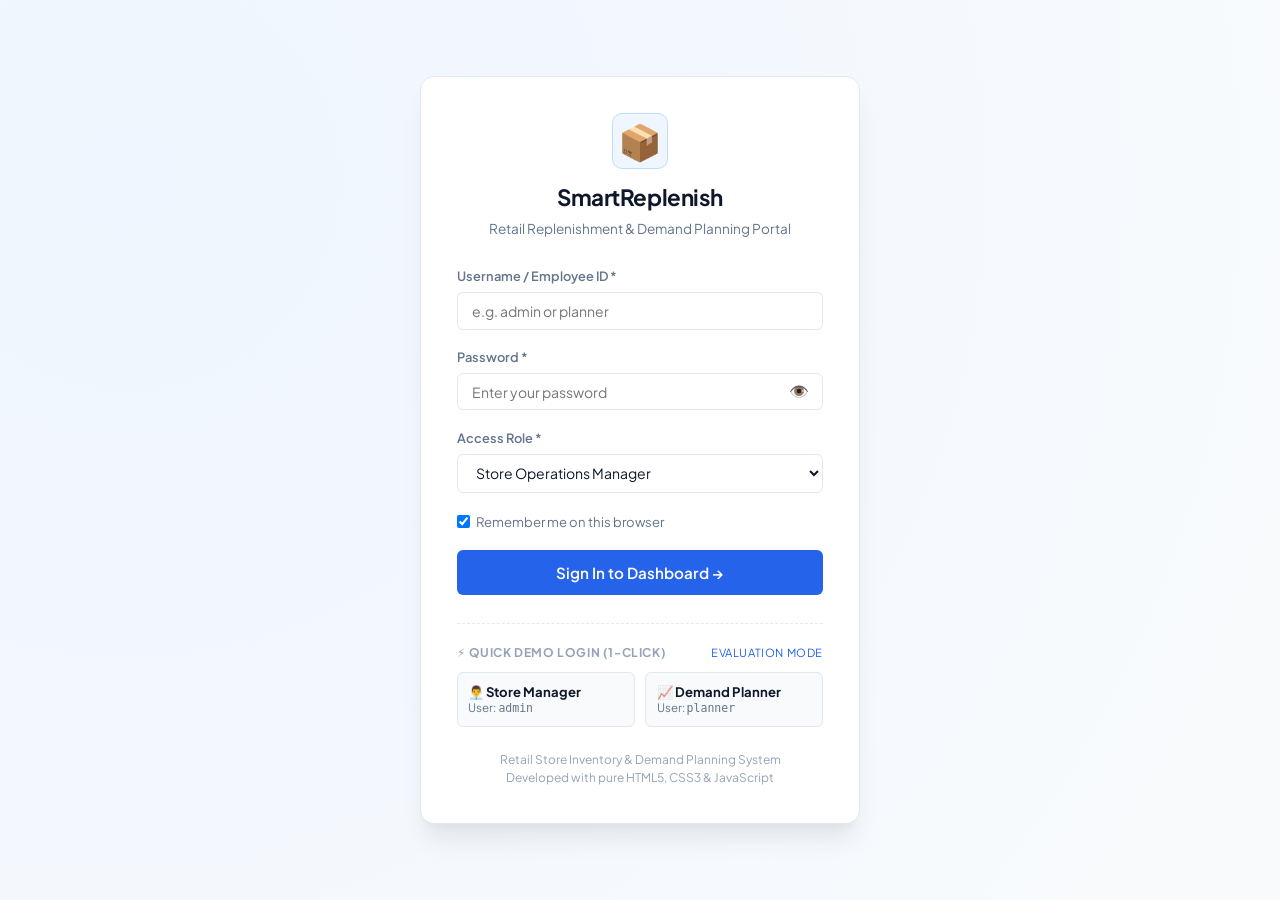
<file: Retail Store/login.html>
<!DOCTYPE html>
<html lang="en">
<head>
    <meta charset="UTF-8">
    <meta name="viewport" content="width=device-width, initial-scale=1.0">
    <title>Login - SmartReplenish Retail Portal</title>
    <link rel="stylesheet" href="style.css">
    <!-- Google Fonts -->
    <link rel="preconnect" href="https://fonts.googleapis.com">
    <link rel="preconnect" href="https://fonts.gstatic.com" crossorigin>
    <link href="https://fonts.googleapis.com/css2?family=Plus+Jakarta+Sans:wght@400;500;600;700&display=swap" rel="stylesheet">
</head>
<body class="login-body">

    <div class="login-card">
        <!-- Brand Header -->
        <div class="login-brand">
            <div class="brand-icon">📦</div>
            <h1>SmartReplenish</h1>
            <p>Retail Replenishment & Demand Planning Portal</p>
        </div>

        <!-- Alert for Invalid Credentials -->
        <div id="login-alert" class="login-alert">
            Invalid username or password. Please try again.
        </div>

        <!-- Login Form -->
        <form id="form-login" class="login-form">
            <div class="form-group">
                <label for="username">Username / Employee ID *</label>
                <input 
                    type="text" 
                    id="username" 
                    class="form-control" 
                    placeholder="e.g. admin or planner" 
                    autocomplete="username" 
                    required
                >
            </div>

            <div class="form-group">
                <label for="password">Password *</label>
                <div class="password-wrapper">
                    <input 
                        type="password" 
                        id="password" 
                        class="form-control" 
                        placeholder="Enter your password" 
                        autocomplete="current-password" 
                        required
                    >
                    <button type="button" id="btn-toggle-password" class="btn-toggle-pw" title="Show / Hide Password">
                        👁️
                    </button>
                </div>
            </div>

            <div class="form-group">
                <label for="user-role-select">Access Role *</label>
                <select id="user-role-select" class="form-control" required>
                    <option value="Store Operations Manager">Store Operations Manager</option>
                    <option value="Demand Planning Specialist">Demand Planning Specialist</option>
                    <option value="Supply Chain Analyst">Supply Chain Analyst</option>
                </select>
            </div>

            <div class="login-options">
                <label class="remember-label">
                    <input type="checkbox" id="remember-me" checked>
                    <span>Remember me on this browser</span>
                </label>
            </div>

            <button type="submit" class="btn btn-primary btn-login-submit" id="btn-submit-login">
                Sign In to Dashboard →
            </button>
        </form>

        <!-- Quick Demo Login Helpers for Teacher/Sir Evaluation -->
        <div class="demo-accounts-box">
            <div class="demo-title">
                <span>⚡ Quick Demo Login (1-Click)</span>
                <span style="font-weight: normal; font-size: 0.7rem; color: var(--primary);">Evaluation Mode</span>
            </div>
            <div class="demo-grid">
                <button type="button" class="demo-account-btn" id="btn-demo-admin">
                    <span class="demo-account-name">👨‍💼 Store Manager</span>
                    <span class="demo-account-role">User: <code>admin</code></span>
                </button>
                <button type="button" class="demo-account-btn" id="btn-demo-planner">
                    <span class="demo-account-name">📈 Demand Planner</span>
                    <span class="demo-account-role">User: <code>planner</code></span>
                </button>
            </div>
        </div>

        <div class="login-footer">
            Retail Store Inventory & Demand Planning System<br>
            Developed with pure HTML5, CSS3 & JavaScript
        </div>
    </div>

    <!-- Login Logic -->
    <script src="login.js"></script>
</body>
</html>
</file>
<file: Retail Store/style.css>
/* ==========================================================
   Retail Store Replenishment & Demand Planning Dashboard
   Stylesheet: style.css
   Author: Retail Supply Chain Project
   ========================================================== */

:root {
    --primary: #2563eb;
    --primary-hover: #1d4ed8;
    --primary-light: #eff6ff;
    
    --success: #10b981;
    --success-hover: #059669;
    --success-light: #ecfdf5;
    
    --warning: #f59e0b;
    --warning-hover: #d97706;
    --warning-light: #fffbeb;
    
    --danger: #ef4444;
    --danger-hover: #dc2626;
    --danger-light: #fef2f2;
    
    --bg-main: #f8fafc;
    --bg-card: #ffffff;
    --text-primary: #0f172a;
    --text-secondary: #64748b;
    --text-muted: #94a3b8;
    
    --border-color: #e2e8f0;
    --border-focus: #93c5fd;
    
    --shadow-sm: 0 1px 2px 0 rgba(0, 0, 0, 0.05);
    --shadow-md: 0 4px 6px -1px rgba(0, 0, 0, 0.08), 0 2px 4px -2px rgba(0, 0, 0, 0.05);
    --shadow-lg: 0 10px 15px -3px rgba(0, 0, 0, 0.08), 0 4px 6px -4px rgba(0, 0, 0, 0.05);
    
    --radius-sm: 6px;
    --radius-md: 10px;
    --radius-lg: 14px;
    
    --font-family: 'Plus Jakarta Sans', system-ui, -apple-system, sans-serif;
    --transition: all 0.2s ease-in-out;
}

* {
    margin: 0;
    padding: 0;
    box-sizing: border-box;
}

body {
    font-family: var(--font-family);
    background-color: var(--bg-main);
    color: var(--text-primary);
    line-height: 1.5;
    -webkit-font-smoothing: antialiased;
    min-height: 100vh;
}

/* ---------------- Top App Header ---------------- */
.app-header {
    background-color: var(--bg-card);
    border-bottom: 1px solid var(--border-color);
    padding: 1rem 2rem;
    position: sticky;
    top: 0;
    z-index: 40;
    box-shadow: var(--shadow-sm);
}

.header-container {
    max-width: 1400px;
    margin: 0 auto;
    display: flex;
    justify-content: space-between;
    align-items: center;
    flex-wrap: wrap;
    gap: 1rem;
}

.brand {
    display: flex;
    align-items: center;
    gap: 0.85rem;
}

.brand-icon {
    font-size: 2rem;
    background: var(--primary-light);
    border: 1px solid #bfdbfe;
    width: 48px;
    height: 48px;
    display: flex;
    align-items: center;
    justify-content: center;
    border-radius: var(--radius-md);
}

.brand h1 {
    font-size: 1.35rem;
    font-weight: 700;
    color: var(--text-primary);
    letter-spacing: -0.02em;
}

.subtitle {
    font-size: 0.82rem;
    color: var(--text-secondary);
}

.header-actions {
    display: flex;
    align-items: center;
    gap: 0.75rem;
    flex-wrap: wrap;
}

/* ---------------- Layout & Container ---------------- */
.main-container {
    max-width: 1400px;
    margin: 1.75rem auto 3rem;
    padding: 0 1.5rem;
}

/* ---------------- KPI Cards Grid ---------------- */
.kpi-grid {
    display: grid;
    grid-template-columns: repeat(auto-fit, minmax(240px, 1fr));
    gap: 1.25rem;
    margin-bottom: 2rem;
}

.kpi-card {
    background-color: var(--bg-card);
    border: 1px solid var(--border-color);
    border-radius: var(--radius-lg);
    padding: 1.25rem 1.5rem;
    display: flex;
    align-items: center;
    gap: 1.2rem;
    box-shadow: var(--shadow-sm);
    transition: var(--transition);
}

.kpi-card:hover {
    transform: translateY(-2px);
    box-shadow: var(--shadow-md);
}

.kpi-icon {
    width: 52px;
    height: 52px;
    border-radius: var(--radius-md);
    display: flex;
    align-items: center;
    justify-content: center;
    font-size: 1.6rem;
    flex-shrink: 0;
}

.icon-blue { background: #dbeafe; }
.icon-amber { background: #fef3c7; }
.icon-red { background: #fee2e2; }
.icon-green { background: #d1fae5; }

.kpi-details {
    display: flex;
    flex-direction: column;
}

.kpi-label {
    font-size: 0.82rem;
    font-weight: 600;
    color: var(--text-secondary);
    text-transform: uppercase;
    letter-spacing: 0.04em;
}

.kpi-value {
    font-size: 1.75rem;
    font-weight: 700;
    color: var(--text-primary);
    line-height: 1.2;
    margin: 0.2rem 0;
}

.kpi-subtext {
    font-size: 0.78rem;
    color: var(--text-muted);
}

.text-amber { color: #d97706; }
.text-red { color: #dc2626; }
.text-green { color: #059669; }
.text-blue { color: #2563eb; }

/* ---------------- Tab Navigation ---------------- */
.tab-nav {
    display: flex;
    gap: 0.5rem;
    border-bottom: 2px solid var(--border-color);
    margin-bottom: 1.5rem;
    overflow-x: auto;
    scrollbar-width: none;
}

.tab-nav::-webkit-scrollbar {
    display: none;
}

.tab-btn {
    background: transparent;
    border: none;
    padding: 0.85rem 1.25rem;
    font-family: inherit;
    font-size: 0.95rem;
    font-weight: 600;
    color: var(--text-secondary);
    cursor: pointer;
    border-bottom: 2px solid transparent;
    margin-bottom: -2px;
    white-space: nowrap;
    transition: var(--transition);
}

.tab-btn:hover {
    color: var(--primary);
}

.tab-btn.active {
    color: var(--primary);
    border-bottom-color: var(--primary);
    background-color: transparent;
}

.tab-content {
    display: none;
}

.tab-content.active {
    display: block;
    animation: fadeIn 0.2s ease-in-out;
}

@keyframes fadeIn {
    from { opacity: 0; transform: translateY(4px); }
    to { opacity: 1; transform: translateY(0); }
}

/* ---------------- Panels & Tables ---------------- */
.panel {
    background: var(--bg-card);
    border: 1px solid var(--border-color);
    border-radius: var(--radius-lg);
    padding: 1.75rem;
    box-shadow: var(--shadow-sm);
}

.panel-header {
    display: flex;
    justify-content: space-between;
    align-items: center;
    flex-wrap: wrap;
    gap: 1.25rem;
    margin-bottom: 1.5rem;
}

.panel-header h2 {
    font-size: 1.25rem;
    font-weight: 700;
    color: var(--text-primary);
}

.panel-desc {
    font-size: 0.86rem;
    color: var(--text-secondary);
    margin-top: 0.2rem;
}

.table-filters {
    display: flex;
    gap: 0.75rem;
    align-items: center;
    flex-wrap: wrap;
}

.table-responsive {
    width: 100%;
    overflow-x: auto;
    border: 1px solid var(--border-color);
    border-radius: var(--radius-md);
}

.data-table {
    width: 100%;
    border-collapse: collapse;
    text-align: left;
    font-size: 0.9rem;
}

.data-table th {
    background-color: #f1f5f9;
    color: var(--text-secondary);
    font-weight: 600;
    text-transform: uppercase;
    font-size: 0.75rem;
    letter-spacing: 0.05em;
    padding: 0.85rem 1rem;
    border-bottom: 1px solid var(--border-color);
    white-space: nowrap;
}

.data-table td {
    padding: 0.9rem 1rem;
    border-bottom: 1px solid var(--border-color);
    vertical-align: middle;
}

.data-table tbody tr:last-child td {
    border-bottom: none;
}

.data-table tbody tr:hover {
    background-color: #f8fafc;
}

.sku-cell {
    display: flex;
    flex-direction: column;
}

.sku-title {
    font-weight: 600;
    color: var(--text-primary);
}

.sku-code-tag {
    font-size: 0.75rem;
    color: var(--text-muted);
    font-family: monospace;
}

/* Badges for stock condition */
.badge {
    display: inline-flex;
    align-items: center;
    gap: 0.35rem;
    padding: 0.3rem 0.65rem;
    border-radius: 9999px;
    font-size: 0.78rem;
    font-weight: 600;
    white-space: nowrap;
}

.badge-success {
    background: var(--success-light);
    color: var(--success-hover);
    border: 1px solid #a7f3d0;
}

.badge-warning {
    background: var(--warning-light);
    color: var(--warning-hover);
    border: 1px solid #fde68a;
}

.badge-danger {
    background: var(--danger-light);
    color: var(--danger-hover);
    border: 1px solid #fecaca;
}

.badge-info {
    background: var(--primary-light);
    color: var(--primary);
    border: 1px solid #bfdbfe;
}

/* ---------------- Buttons & Controls ---------------- */
.btn {
    display: inline-flex;
    align-items: center;
    justify-content: center;
    gap: 0.4rem;
    font-family: inherit;
    font-size: 0.875rem;
    font-weight: 600;
    padding: 0.55rem 1rem;
    border-radius: var(--radius-sm);
    border: 1px solid transparent;
    cursor: pointer;
    transition: var(--transition);
    text-decoration: none;
}

.btn-primary {
    background-color: var(--primary);
    color: #ffffff;
}

.btn-primary:hover {
    background-color: var(--primary-hover);
}

.btn-secondary {
    background-color: #475569;
    color: #ffffff;
}

.btn-secondary:hover {
    background-color: #334155;
}

.btn-success {
    background-color: var(--success);
    color: #ffffff;
}

.btn-success:hover {
    background-color: var(--success-hover);
}

.btn-outline {
    background-color: transparent;
    border-color: var(--border-color);
    color: var(--text-secondary);
}

.btn-outline:hover {
    background-color: #f1f5f9;
    color: var(--text-primary);
}

.btn-sm {
    padding: 0.35rem 0.65rem;
    font-size: 0.8rem;
}

.form-control {
    font-family: inherit;
    font-size: 0.875rem;
    padding: 0.55rem 0.85rem;
    border-radius: var(--radius-sm);
    border: 1px solid var(--border-color);
    background-color: #ffffff;
    color: var(--text-primary);
    outline: none;
    transition: var(--transition);
}

.form-control:focus {
    border-color: var(--primary);
    box-shadow: 0 0 0 3px rgba(37, 99, 235, 0.15);
}

/* ---------------- Demand Planning View ---------------- */
.forecast-controls {
    display: flex;
    align-items: center;
    gap: 0.75rem;
}

.forecast-insights-grid {
    display: grid;
    grid-template-columns: repeat(auto-fit, minmax(200px, 1fr));
    gap: 1rem;
    margin-bottom: 1.5rem;
}

.insight-box {
    background: #f8fafc;
    border: 1px solid var(--border-color);
    border-radius: var(--radius-md);
    padding: 1rem 1.25rem;
}

.insight-title {
    font-size: 0.78rem;
    color: var(--text-secondary);
    text-transform: uppercase;
    font-weight: 600;
}

.insight-box h4 {
    font-size: 1.35rem;
    font-weight: 700;
    margin-top: 0.35rem;
}

.scenario-planner-box {
    background: #f1f5f9;
    border-left: 4px solid var(--primary);
    border-radius: 0 var(--radius-md) var(--radius-md) 0;
    padding: 1.25rem;
    margin-bottom: 1.5rem;
}

.scenario-header {
    display: flex;
    justify-content: space-between;
    align-items: center;
    margin-bottom: 0.35rem;
}

.scenario-header h3 {
    font-size: 1rem;
    font-weight: 700;
}

.scenario-desc {
    font-size: 0.84rem;
    color: var(--text-secondary);
    margin-bottom: 1rem;
}

.slider-group {
    display: flex;
    flex-direction: column;
    gap: 0.4rem;
}

.slider {
    width: 100%;
    accent-color: var(--primary);
    cursor: pointer;
}

.slider-labels {
    display: flex;
    justify-content: space-between;
    font-size: 0.74rem;
    color: var(--text-muted);
}

.chart-wrapper {
    background: #ffffff;
    border: 1px solid var(--border-color);
    border-radius: var(--radius-md);
    padding: 1.25rem;
    position: relative;
    min-height: 280px;
}

/* ---------------- Formula & Theory Cards ---------------- */
.formula-grid {
    display: grid;
    grid-template-columns: repeat(auto-fit, minmax(300px, 1fr));
    gap: 1.25rem;
    margin: 1.5rem 0;
}

.formula-card {
    background: #f8fafc;
    border: 1px solid var(--border-color);
    border-radius: var(--radius-md);
    padding: 1.25rem;
    position: relative;
}

.formula-badge {
    position: absolute;
    top: 1rem;
    right: 1rem;
    font-size: 0.72rem;
    font-weight: 700;
    background: #e2e8f0;
    color: var(--text-secondary);
    padding: 0.2rem 0.5rem;
    border-radius: var(--radius-sm);
}

.formula-card h3 {
    font-size: 1.05rem;
    font-weight: 700;
    margin-bottom: 0.75rem;
    color: var(--text-primary);
}

.formula-box {
    background: #1e293b;
    color: #38bdf8;
    padding: 0.75rem;
    border-radius: var(--radius-sm);
    font-size: 0.82rem;
    margin-bottom: 0.75rem;
    overflow-x: auto;
}

.formula-card p {
    font-size: 0.85rem;
    color: var(--text-secondary);
    margin-bottom: 0.5rem;
}

.formula-card ul {
    padding-left: 1.2rem;
    font-size: 0.82rem;
    color: var(--text-secondary);
}

.formula-card li {
    margin-bottom: 0.25rem;
}

.explanation-callout {
    background: #eff6ff;
    border: 1px solid #bfdbfe;
    border-radius: var(--radius-md);
    padding: 1.25rem;
    margin-top: 1.5rem;
}

.explanation-callout h4 {
    color: #1e40af;
    font-size: 0.95rem;
    margin-bottom: 0.4rem;
}

.explanation-callout p {
    font-size: 0.875rem;
    color: #1e3a8a;
    line-height: 1.6;
}

/* ---------------- Modals ---------------- */
.modal {
    position: fixed;
    top: 0;
    left: 0;
    width: 100%;
    height: 100%;
    background-color: rgba(15, 23, 42, 0.6);
    backdrop-filter: blur(4px);
    display: none;
    align-items: center;
    justify-content: center;
    z-index: 50;
    padding: 1rem;
}

.modal.active {
    display: flex;
}

.modal-dialog {
    width: 100%;
    max-width: 540px;
}

.modal-content {
    background: var(--bg-card);
    border-radius: var(--radius-lg);
    box-shadow: var(--shadow-lg);
    overflow: hidden;
    animation: modalIn 0.25s ease-out;
}

@keyframes modalIn {
    from { opacity: 0; transform: scale(0.95); }
    to { opacity: 1; transform: scale(1); }
}

.modal-header {
    display: flex;
    justify-content: space-between;
    align-items: center;
    padding: 1.25rem 1.5rem;
    border-bottom: 1px solid var(--border-color);
}

.modal-header h3 {
    font-size: 1.15rem;
    font-weight: 700;
}

.modal-close {
    background: none;
    border: none;
    font-size: 1.5rem;
    color: var(--text-muted);
    cursor: pointer;
    line-height: 1;
}

.modal-close:hover {
    color: var(--text-primary);
}

.modal-body {
    padding: 1.5rem;
    display: flex;
    flex-direction: column;
    gap: 1rem;
}

.form-row {
    display: grid;
    grid-template-columns: 1fr 1fr;
    gap: 1rem;
}

.form-group {
    display: flex;
    flex-direction: column;
    gap: 0.35rem;
}

.form-group label {
    font-size: 0.8rem;
    font-weight: 600;
    color: var(--text-secondary);
}

.modal-footer {
    padding: 1rem 1.5rem;
    border-top: 1px solid var(--border-color);
    background: #f8fafc;
    display: flex;
    justify-content: flex-end;
    gap: 0.75rem;
}

.po-info-box {
    background: #f8fafc;
    border: 1px solid var(--border-color);
    border-radius: var(--radius-sm);
    padding: 0.75rem 1rem;
    font-size: 0.85rem;
}

/* ---------------- Toast Notification ---------------- */
.toast {
    position: fixed;
    bottom: 2rem;
    right: 2rem;
    background: #1e293b;
    color: #ffffff;
    padding: 0.85rem 1.25rem;
    border-radius: var(--radius-md);
    box-shadow: var(--shadow-lg);
    font-size: 0.88rem;
    font-weight: 500;
    transform: translateY(100px);
    opacity: 0;
    transition: transform 0.3s cubic-bezier(0.16, 1, 0.3, 1), opacity 0.3s ease;
    z-index: 100;
}

.toast.show {
    transform: translateY(0);
    opacity: 1;
}

/* ---------------- Header User Profile ---------------- */
.user-profile {
    display: flex;
    align-items: center;
    gap: 0.75rem;
    padding-left: 0.75rem;
    border-left: 1px solid var(--border-color);
}

.user-avatar {
    width: 36px;
    height: 36px;
    border-radius: 50%;
    background: #e0e7ff;
    color: #4338ca;
    display: flex;
    align-items: center;
    justify-content: center;
    font-size: 1.1rem;
    font-weight: 700;
}

.user-info {
    display: flex;
    flex-direction: column;
    line-height: 1.2;
}

.user-name {
    font-size: 0.85rem;
    font-weight: 700;
    color: var(--text-primary);
}

.user-role {
    font-size: 0.72rem;
    color: var(--text-secondary);
}

/* ---------------- Login Page Styles ---------------- */
.login-body {
    min-height: 100vh;
    display: flex;
    align-items: center;
    justify-content: center;
    background: radial-gradient(circle at 10% 20%, #eff6ff 0%, #f8fafc 90%);
    padding: 1.5rem;
}

.login-card {
    width: 100%;
    max-width: 440px;
    background: #ffffff;
    border: 1px solid var(--border-color);
    border-radius: var(--radius-lg);
    box-shadow: 0 20px 25px -5px rgba(0, 0, 0, 0.08), 0 8px 10px -6px rgba(0, 0, 0, 0.04);
    padding: 2.25rem;
}

.login-brand {
    text-align: center;
    margin-bottom: 1.75rem;
}

.login-brand .brand-icon {
    margin: 0 auto 0.75rem auto;
    width: 56px;
    height: 56px;
    font-size: 2.2rem;
}

.login-brand h1 {
    font-size: 1.4rem;
    font-weight: 700;
    color: var(--text-primary);
    letter-spacing: -0.02em;
}

.login-brand p {
    font-size: 0.85rem;
    color: var(--text-secondary);
    margin-top: 0.25rem;
}

.login-form {
    display: flex;
    flex-direction: column;
    gap: 1.15rem;
}

.password-wrapper {
    position: relative;
    display: flex;
    align-items: center;
}

.password-wrapper input {
    width: 100%;
    padding-right: 2.5rem;
}

.btn-toggle-pw {
    position: absolute;
    right: 0.65rem;
    background: none;
    border: none;
    cursor: pointer;
    font-size: 1rem;
    color: var(--text-muted);
    padding: 0.25rem;
}

.btn-toggle-pw:hover {
    color: var(--text-primary);
}

.login-alert {
    background-color: var(--danger-light);
    border: 1px solid #fecaca;
    color: var(--danger-hover);
    padding: 0.65rem 0.85rem;
    border-radius: var(--radius-sm);
    font-size: 0.82rem;
    font-weight: 500;
    display: none;
}

.login-alert.show {
    display: block;
    animation: fadeIn 0.2s ease-in-out;
}

.login-options {
    display: flex;
    justify-content: space-between;
    align-items: center;
    font-size: 0.82rem;
    color: var(--text-secondary);
}

.remember-label {
    display: flex;
    align-items: center;
    gap: 0.4rem;
    cursor: pointer;
    user-select: none;
}

.btn-login-submit {
    width: 100%;
    padding: 0.75rem 1rem;
    font-size: 0.95rem;
    font-weight: 600;
}

/* Quick Demo Accounts Selection */
.demo-accounts-box {
    margin-top: 1.75rem;
    padding-top: 1.25rem;
    border-top: 1px dashed var(--border-color);
}

.demo-title {
    font-size: 0.75rem;
    text-transform: uppercase;
    font-weight: 700;
    color: var(--text-muted);
    letter-spacing: 0.05em;
    margin-bottom: 0.65rem;
    display: flex;
    align-items: center;
    justify-content: space-between;
}

.demo-grid {
    display: grid;
    grid-template-columns: 1fr 1fr;
    gap: 0.65rem;
}

.demo-account-btn {
    background: #f8fafc;
    border: 1px solid var(--border-color);
    border-radius: var(--radius-sm);
    padding: 0.65rem;
    text-align: left;
    cursor: pointer;
    transition: var(--transition);
    font-family: inherit;
}

.demo-account-btn:hover {
    background: var(--primary-light);
    border-color: #93c5fd;
}

.demo-account-name {
    font-size: 0.82rem;
    font-weight: 700;
    color: var(--text-primary);
    display: block;
}

.demo-account-role {
    font-size: 0.72rem;
    color: var(--text-secondary);
    display: block;
}

.login-footer {
    text-align: center;
    font-size: 0.75rem;
    color: var(--text-muted);
    margin-top: 1.5rem;
}

/* ---------------- Responsive Tweaks ---------------- */
@media (max-width: 768px) {
    .header-container {
        flex-direction: column;
        align-items: flex-start;
    }
    
    .form-row {
        grid-template-columns: 1fr;
    }
    
    .table-filters {
        width: 100%;
    }
    
    .table-filters input, .table-filters select {
        width: 100%;
    }

    .user-profile {
        padding-left: 0;
        border-left: none;
        width: 100%;
        justify-content: space-between;
    }
}
</file>
